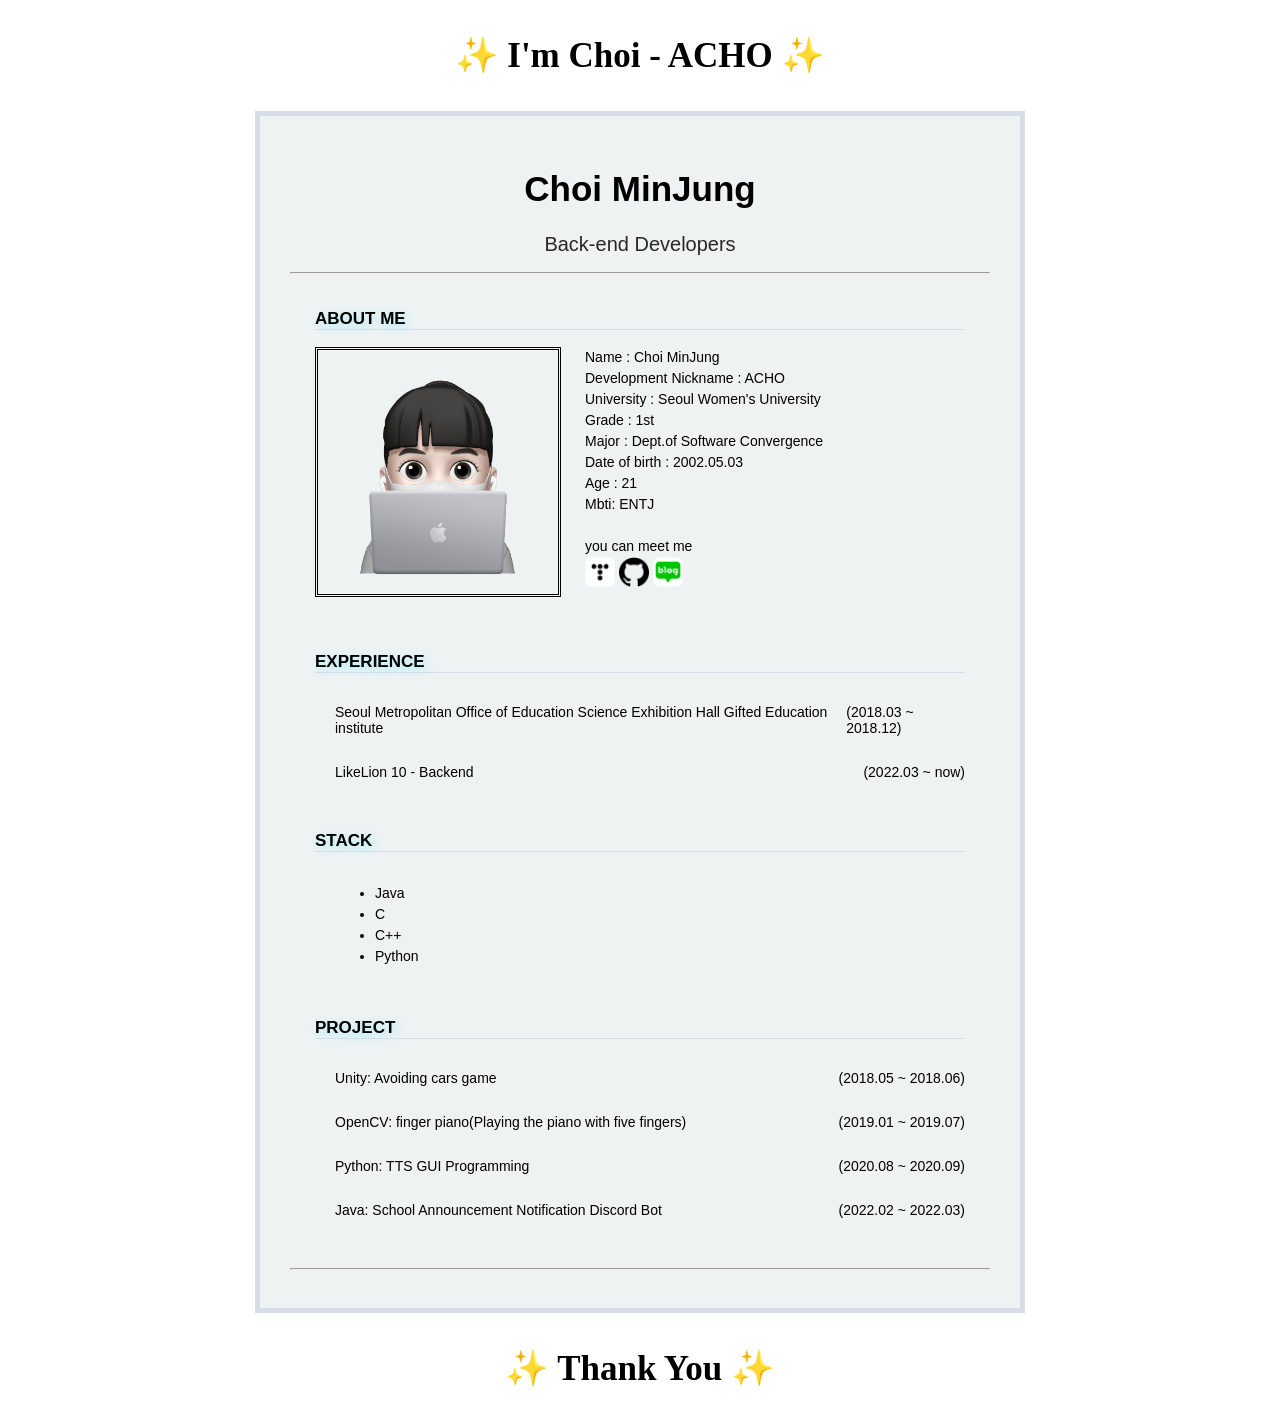
<file: my  resume/index.html>
<!DOCTYPE html>
<html>
<head>
  <meta charset="utf-8">
  <meta name="viewport" content="width=device-width">
  <title>choiminjung</title>
  <link href="style1.css" rel="stylesheet" type="text/css" />
  <link rel="preconnect" href="https://fonts.googleapis.com">
<link rel="preconnect" href="https://fonts.gstatic.com" crossorigin>
<link href="https://fonts.googleapis.com/css2?family=Lobster&family=Rubik+Bubbles&family=Rubik+Puddles&family=Rubik+Wet+Paint&display=swap" rel="stylesheet">
</head>

<header>
  <p class = "nobox">
    ✨ I'm Choi - ACHO ✨
  </p>
</header>

<body>
  <div class="mainbox">
    <h1>Choi MinJung<br></h2>
    <h2>Back-end Developers</h2>
    <hr>
    <div class="sub-box">
      <section>
        <h3>ABOUT ME</h3>
      </section>
      <div class="img-box">
        <img src="acho.png" height=240 width=240>
      </div> 
      <div class="font">
        Name : Choi MinJung<br>
        Development Nickname : ACHO<br>
        University : Seoul Women's University<br>
        Grade : 1st<br>
        Major : Dept.of Software Convergence<br>
        Date of birth : 2002.05.03<br>
        Age : 21<br>
        Mbti: ENTJ<br><br> 
        you can meet me<br>
        <a href ="https://acho.tistory.com/"><img class="sns-img" src="tistory.png"></a>
        <a href ="https://github.com/Acho-mj"><img class="sns-img" src="github.png"></a>
        <a href ="https://blog.naver.com/choixj"><img class="sns-img" src="blog.png"></a>
      </div>  
    </div>
    <br>
    
    <div class="sub-box">
      <section>
        <h3>EXPERIENCE</h3>
      </section>
      <div class = "text-box">
        <p class = "text">Seoul Metropolitan Office of Education Science Exhibition Hall Gifted Education institute</p>
        <p class="year-text">(2018.03 ~ 2018.12)</p>
      </div>
      <div class = "text-box">
        <p class="text">LikeLion 10 - Backend</p>
        <p class="year-text">(2022.03 ~ now)</p>
      </div>
    </div>
    
    <div class="sub-box">
      <section>
        <h3>STACK</h3>
      </section>
      <ul class="font">
        <li>Java</li>
        <li>C</li>
        <li>C++</li>
        <li>Python</li>
      </ul>
    </div>
    
    <div class = "sub-box">
      <section>
        <h3>PROJECT</h3>
      </section>
      <div class = "text-box">
        <p class="text">Unity: Avoiding cars game</p>
        <p class="year-text">(2018.05 ~ 2018.06)</p>
      </div>
      <div class = "text-box">
        <p class = "text">OpenCV: finger piano(Playing the piano with five fingers)</p>
        <p class="year-text">(2019.01 ~ 2019.07)</p>
      </div>
      <div class = "text-box">
        <p class="text">Python: TTS GUI Programming</p>
        <p class="year-text">(2020.08 ~ 2020.09)</p>
      </div>
      <div class = "text-box">
        <p class="text">Java: School Announcement Notification Discord Bot</p>
        <p class="year-text">(2022.02 ~ 2022.03)</p>
      </div>
    </div>
    <br>
    <hr>
    
  </div>
</body>
<footer>
  <p class = "nobox">
   ✨ Thank You ✨
  </p>
</footer>
</html>
</file>
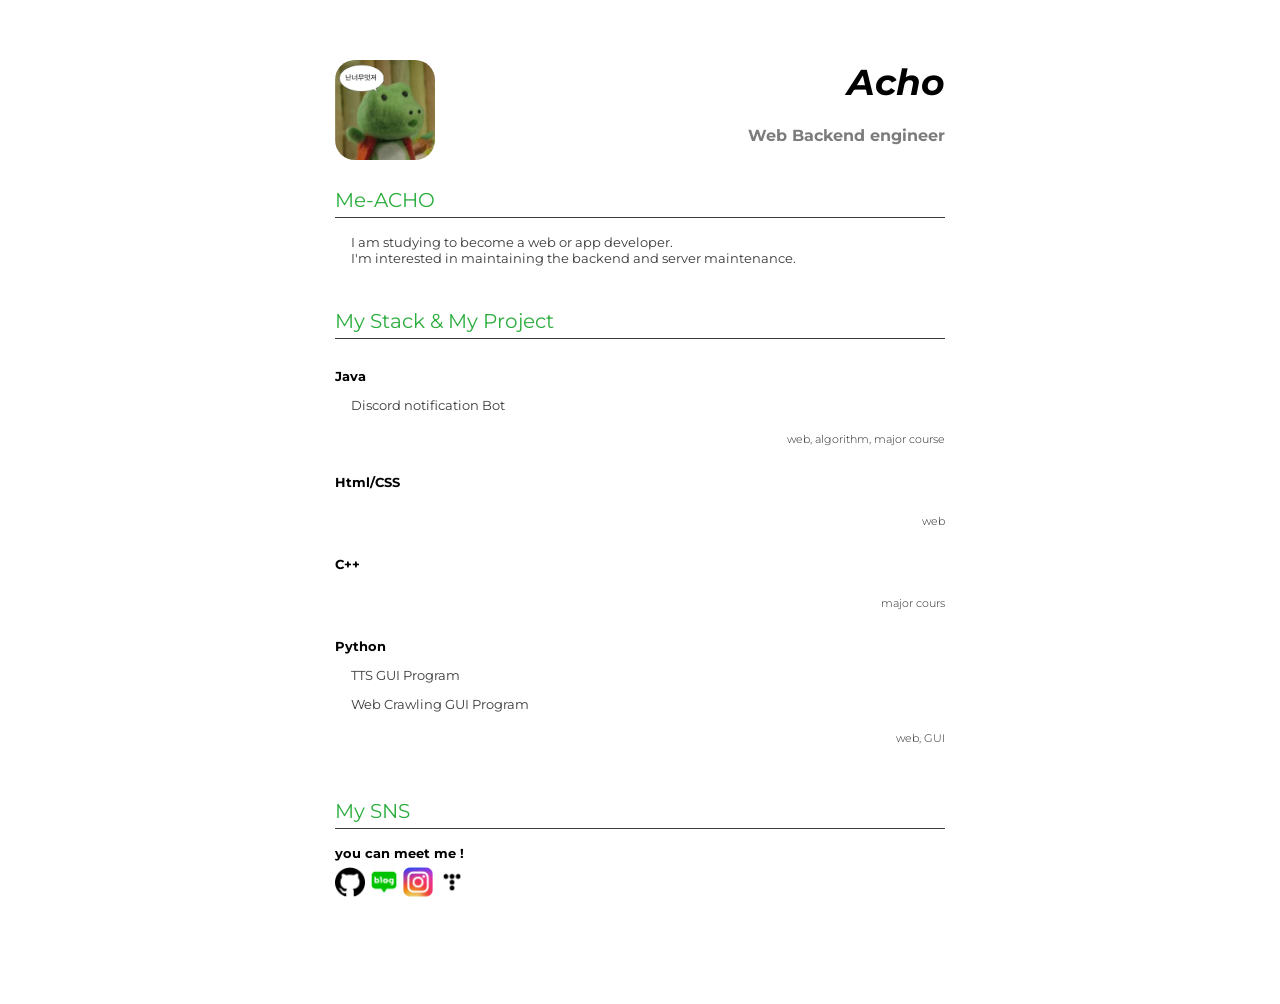
<file: my resume2/index.html>
<!DOCTYPE html>
<html>

<head>
  <meta charset="utf-8">
  <meta name="viewport" content="width=device-width">
  <title>About Acho</title>
  <link href="style.css" rel="stylesheet">
</head>

<body>
  <div class = "mainbox">  
    <div>
        <img class="frog" src="frog.jpg">
        <h1>Acho</h1>   
        <p class ="title">Web Backend engineer</p>
        <br><br><br><br>
    </div>
    
    <section>
        <h2>Me-ACHO</h2>
        <div>
            <p class="subtext">I am studying to become a web or app developer.<br>
            I'm interested in maintaining the backend and server maintenance.</p>
        </div>    
    </section>
    <br>
      
    <section>
        <h2>My Stack & My Project</h2>
        <div class="float-wrap">
            <p class="text">Java</p>
            <p class ="subtext">Discord notification Bot</p>
            <p class="righttext">web, algorithm, major course</p>
        </div>

        <div class="float-wrap">
            <p class="text">Html/CSS</p>
            <p class ="subtext"></p>
            <p class="righttext">web</p>
        </div>
      
        <div class="float-wrap">
            <p class="text">C++</p>
            <p class ="subtext"></p>
            <p class="righttext">major cours</p>
        </div>

        <div class="float-wrap">
            <p class="text">Python</p>
            <p class ="subtext">TTS GUI Program</p>
            <p class ="subtext">Web Crawling GUI Program</p>
            <p class="righttext">web, GUI</p>
        </div>
      
    </section>
    <br>

    <section>
        <h2>My SNS</h2>
        <div class="sns">
            <p class="text">you can meet me !</p>
            <a href="https://github.com/Acho-mj"><img class="sns-img" src="github.png"></a>
            <a href="https://blog.naver.com/choixj"><img class="sns-img" src="blog.png"></a>
            <a href="https://www.instagram.com/ch.oi_mj/"><img class="sns-img" src="instagram.png"></a>
            <a href="https://acho.tistory.com/"><img class="sns-img" src="tistory.png"></a>
        </div>
    </section>
    <br>
  </div>
</body>

</html>
</file>
<file: my  resume/style1.css>
.mainbox{
  width: 700px;
  padding: 30px;
  margin: 30px;
  margin-right: auto;
  margin-left: auto;
  background:#eef2f3;
  border: 5px solid #D7DDE8;

}

h1{
  font-family: 'Acme', sans-serif;
  font-size: 35px;
  text-align: center;
  font-weight: bold;
}

h2{
  font-family: 'Acme', sans-serif;
  font-size: 20px;
  text-align: center;
  font-weight: lighter;
  color: #282828;
}

h3{
  font-family: 'Acme', sans-serif;
  color: black;
  text-shadow: 3px 3px 10px #9CECFB;
  font-size: 17px;
  border-bottom: 1px solid #D7DDE8;
}

h5{
  font-size: 12px;
  text-align: right;
  font-style: italic;
  font-weight: lighter;
}

.sub-box{
  margin-right: 15px;
  margin-left: 15px;
  padding: 10px;
}

.nobox{
  font-family: 'Tapestry', cursive;
  font-size: 35px;
  text-align: center;
  font-weight: bold;
}

.img{
  display: inline-block; 
}

.img-box{
  display: inline-block; 
  border-style:double;
}

.sns-img{
  height: 30px;
  width: 30px;
}

.font{
  font-family: 'Acme', sans-serif;
  margin-left: 20px;
  font-size: 14px;
  display: inline-block; 
  vertical-align: top;
  line-height : 150%; 
}

.text-box{
  display: flex;
  flex-direction: row;
  flex-wrap: nowrap;
  flex-direction: row;
  justify-content:space-between;
}

.text{
  font-family: 'Acme', sans-serif;
  margin-left: 20px;
  font-size: 14px;
}

.year-text{
  font-family: 'Acme', sans-serif;
  font-size: 14px;
}
</file>
<file: my resume2/style.css>
@import url('https://fonts.googleapis.com/css?family=Montserrat:100,200,300,400,500,600,700,800&display=swap');

* {
    font-family: 'Montserrat';
}

body {
    margin:0px;
    padding:0px;
    min-width: fit-content;
}


.mainbox {
    width: 610px;
    padding: 30px;
    margin: 30px;
    margin-right:auto;
    margin-left: auto;
    border: 1px soild black;
    box-shadow: 0 1px 20px 0 reba(0, 0, 0, 0.2);
  }
  
  
  section {
    margin-bottom:24px;
  }
  
  h1{
    margin:0px;
    padding:0px;
    font-size:36px;
    font-weight: bold;
    font-style: italic;
    margin-bottom: 8px;
    text-align: right;
  }

  h2 {
    margin:0px;
    padding:0px;
    font-size:20px;
    color:#2aad3c;
    font-weight: 400;
    margin-bottom: 16px;
    border-bottom: 1px solid #3d3c3c;
    padding-bottom: 5px;
 }



  .frog{
    width: 100px;
    height: 100px;
    border-radius: 20%;
    float: left;
  }

  .title{
    font-size:16px;
    color:#7c7c7c;
    font-weight: bold;
    float: right;
    line-height: 16px;
  }
  
  .sns{
    text-align: left;
  }

  .sns-img{
    width: 30px;
    height: 30px;
  }

  .float-wrap {
    overflow: hidden;
    margin-bottom: 4px;
    }

  .text{
    line-height: 16px;
    font-size: 13px;
    font-weight:bold;
    color:black;
    margin-bottom:6px;
  }
  
  .subtext{
    font-size: 13px;
    color:#3a3a3a;
    padding-left:16px;
    margin-bottom:8px;
  }

  .righttext{
    font-size:11px;
    font-weight: 300;
    color: #282828;
    float: right;
  }
</file>
